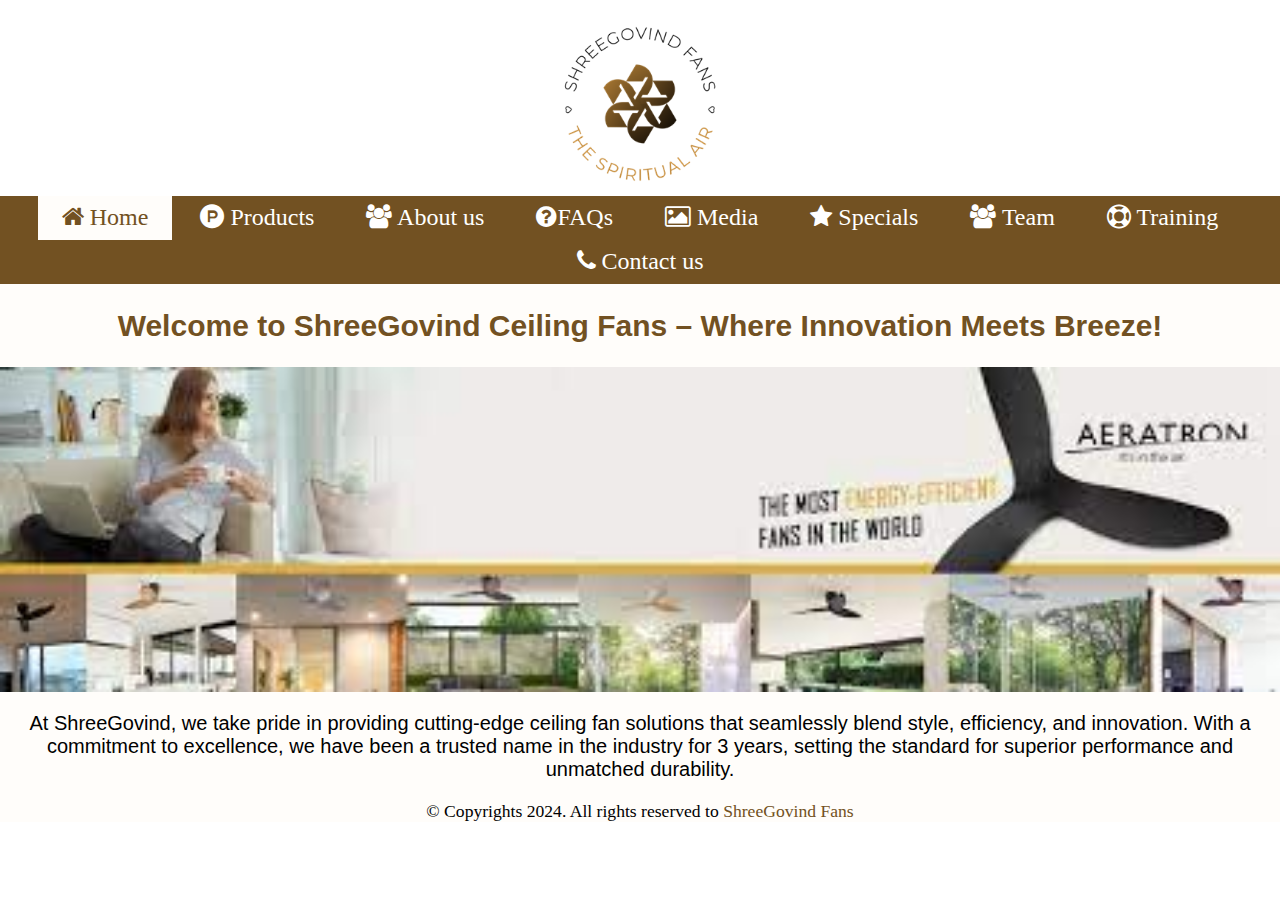
<file: index.html>
<!DOCTYPE html>
<html lang="en">

<head>
    <title>ShreeGovind Fans</title>
    <link rel="stylesheet" href="style/style.css" />
    <link rel="stylesheet" href="https://cdnjs.cloudflare.com/ajax/libs/font-awesome/4.7.0/css/font-awesome.min.css">
    <link rel="shortcut icon" href="images/favicon.png">
    <meta charset="utf-8">
    <meta name="viewport" content="width=device-width, initial-scale=1" />
</head>

<body class="centerText">
    <header>
        <img src="images/logo-transparent-png.png" />
    </header>
    <nav>
        <ul>
            <li class="active"><a class="active" href="index.html"><i class="fa fa-home" aria-hidden="true"></i> Home </a></li>
            <li><a href="product.html"><i class="fa fa-product-hunt" aria-hidden="true"></i> Products </a></li>
            <li><a href="aboutus.html"><i class="fa fa-users" aria-hidden="true"></i> About us </a></li>
            <li><a href="faq.html"><i class="fa fa-question-circle" aria-hidden="true"></i>FAQs</a></li>
            <li><a href="media.html"><i class="fa fa-picture-o" aria-hidden="true"></i> Media</a></li>
            <li><a href="special.html"><i class="fa fa-star" aria-hidden="true"></i> Specials</a></li>
            <li><a href="team.html"><i class="fa fa-users" aria-hidden="true"></i> Team</a></li>
            <li><a href="training.html"><i class="fa fa-life-ring" aria-hidden="true"></i> Training</a></li>
            <li><a href="contact.html"><i class="fa fa-phone" aria-hidden="true"></i> Contact us</a></li>
        </ul>
    </nav>
    <main>
        <div id="home">
            <h2>Welcome to ShreeGovind Ceiling Fans – Where Innovation Meets Breeze!</h2>
            <div id="banner">
                <img src="images/home/banner.jpg" alt="Banner Image" style="width: 100%;">
            </div>
            <div id="content">
                <p>
                    At ShreeGovind, we take pride in providing cutting-edge ceiling fan solutions that seamlessly blend
                    style, efficiency, and innovation. With a commitment to excellence, we have been a trusted name in
                    the industry for 3 years, setting the standard for superior performance and unmatched
                    durability.
                </p>
            </div>
        </div>
    </main>
    <footer>
        &copy; Copyrights 2024. All rights reserved to <a href="index.html">ShreeGovind Fans</a>
    </footer>
</body>

</html>
</file>
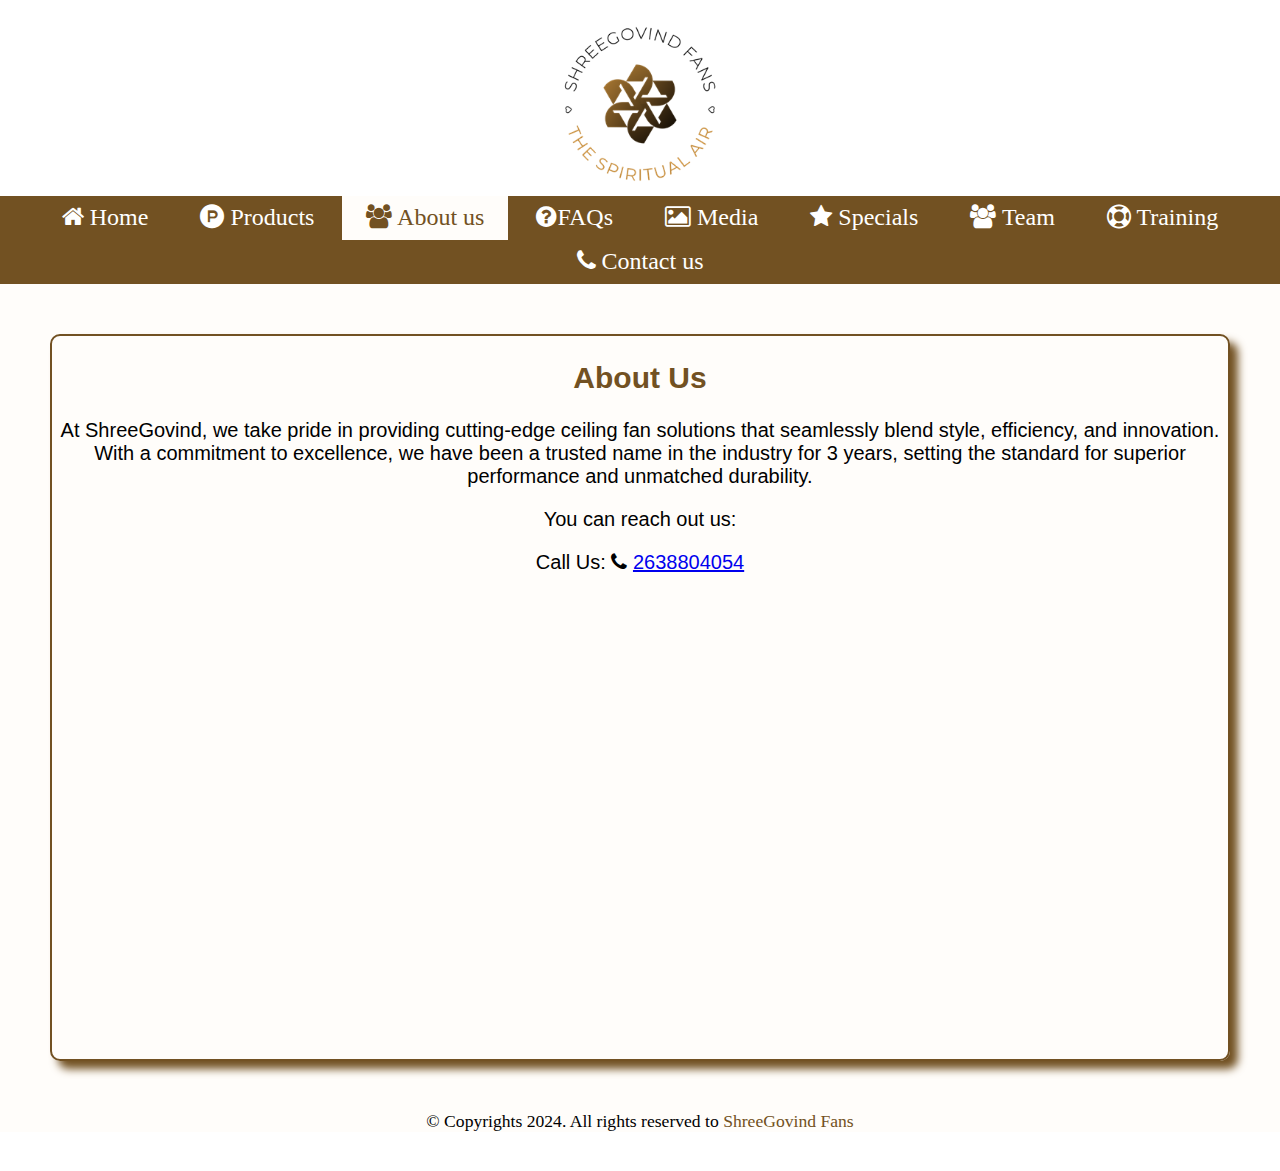
<file: aboutus.html>
<!DOCTYPE html>
<html lang="en">

<head>
    <title>About Us</title>
    <link rel="stylesheet" href="style/style.css" />
    <link rel="stylesheet" href="https://cdnjs.cloudflare.com/ajax/libs/font-awesome/4.7.0/css/font-awesome.min.css">
    <link rel="shortcut icon" href="images/favicon.png">
    <meta charset="utf-8">
    <meta name="viewport" content="width=device-width, initial-scale=1" />
</head>

<body class="centerText">
    <header>
        <img src="images/logo-transparent-png.png" />
    </header>
    <nav>
        <ul>
            <li><a href="index.html"><i class="fa fa-home" aria-hidden="true"></i> Home </a></li>
            <li><a href="product.html"><i class="fa fa-product-hunt" aria-hidden="true"></i> Products </a></li>
            <li class="active"><a class="active" href="aboutus.html"><i class="fa fa-users" aria-hidden="true"></i> About us </a></li>
            <li><a href="faq.html"><i class="fa fa-question-circle" aria-hidden="true"></i>FAQs</a></li>
            <li><a href="media.html"><i class="fa fa-picture-o" aria-hidden="true"></i> Media</a></li>
            <li><a href="special.html"><i class="fa fa-star" aria-hidden="true"></i> Specials</a></li>
            <li><a href="team.html"><i class="fa fa-users" aria-hidden="true"></i> Team</a></li>
            <li><a href="training.html"><i class="fa fa-life-ring" aria-hidden="true"></i> Training</a></li>
            <li><a href="contact.html"><i class="fa fa-phone" aria-hidden="true"></i> Contact us</a></li>
        </ul>
    </nav>
    <main>
        <section>
            <h2>About Us</h2>
            <div id="content">
                <p>
                    At ShreeGovind, we take pride in providing cutting-edge ceiling fan solutions that seamlessly blend
                    style, efficiency, and innovation. With a commitment to excellence, we have been a trusted name in
                    the industry for 3 years, setting the standard for superior performance and unmatched
                    durability.
                </p>
                <p>You can reach out us:</p>
                <p>Call Us: <i class="fa fa-phone" aria-hidden="true"></i>&nbsp;<a href="tel:2638804054">2638804054</a>
                </p>
                <iframe class="map"
                    src="https://www.google.com/maps/embed?pb=!1m18!1m12!1m3!1d2804.791047886417!2d-75.78744932424776!3d45.33284174219438!2m3!1f0!2f0!3f0!3m2!1i1024!2i768!4f13.1!3m3!1m2!1s0x4cce074eb51b0343%3A0x33e6216325d5043e!2s25%20Banner%20Rd%2C%20Ottawa%2C%20ON%20K2H%208T3!5e0!3m2!1sen!2sca!4v1707412561295!5m2!1sen!2sca"
                     allowfullscreen="" loading="lazy"
                    referrerpolicy="no-referrer-when-downgrade"></iframe>
            </div>
        </section>
    </main>
    <footer>
        &copy; Copyrights 2024. All rights reserved to <a href="index.html">ShreeGovind Fans</a>
    </footer>
</body>

</html>
</file>
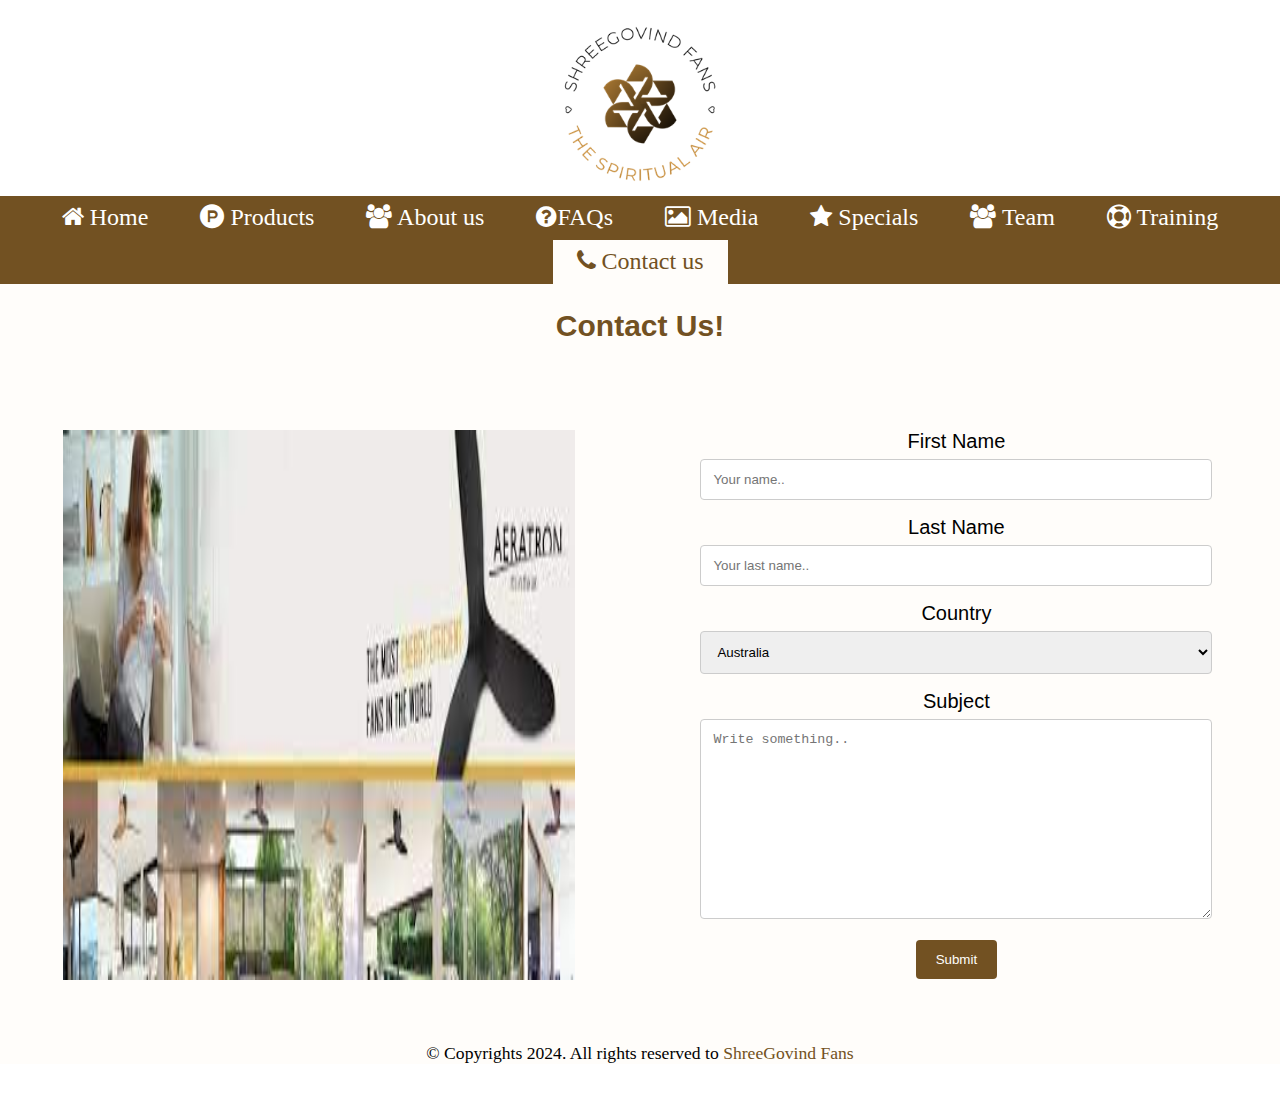
<file: contact.html>
<!DOCTYPE html>
<html lang="en">

<head>
    <title>Contact</title>
    <link rel="stylesheet" href="style/style.css" />
    <link rel="stylesheet" href="https://cdnjs.cloudflare.com/ajax/libs/font-awesome/4.7.0/css/font-awesome.min.css">
    <link rel="shortcut icon" href="images/favicon.png">
    <meta charset="utf-8">
    <meta name="viewport" content="width=device-width, initial-scale=1" />
</head>

<body class="centerText">
    <header>
        <img src="images/logo-transparent-png.png" />
    </header>
    <nav>
        <ul>
            <li><a href="index.html"><i class="fa fa-home" aria-hidden="true"></i> Home </a></li>
            <li><a href="product.html"><i class="fa fa-product-hunt" aria-hidden="true"></i> Products </a></li>
            <li><a href="aboutus.html"><i class="fa fa-users" aria-hidden="true"></i> About us </a></li>
            <li><a href="faq.html"><i class="fa fa-question-circle" aria-hidden="true"></i>FAQs</a></li>
            <li><a href="media.html"><i class="fa fa-picture-o" aria-hidden="true"></i> Media</a></li>
            <li><a href="special.html"><i class="fa fa-star" aria-hidden="true"></i> Specials</a></li>
            <li><a href="team.html"><i class="fa fa-users" aria-hidden="true"></i> Team</a></li>
            <li><a href="training.html"><i class="fa fa-life-ring" aria-hidden="true"></i> Training</a></li>
            <li class="active"><a class="active" href="contact.html"><i class="fa fa-phone" aria-hidden="true"></i> Contact us</a></li>
        </ul>
    </nav>
    <main>
        <h2>Contact Us!</h2>
        <div>
            <section id="cont_form">
                <img src="images/home/banner.jpg" style="width: 100%;height: 550px;">
            </section>
            <section id="cont_img">
                <form action="/action_page.php">
                    <label for="fname">First Name</label>
                    <input type="text" id="fname" name="firstname" placeholder="Your name..">
    
                    <label for="lname">Last Name</label>
                    <input type="text" id="lname" name="lastname" placeholder="Your last name..">
    
                    <label for="country">Country</label>
                    <select id="country" name="country">
                        <option value="australia">Australia</option>
                        <option value="canada">Canada</option>
                        <option value="usa">USA</option>
                    </select>
    
                    <label for="subject">Subject</label>
                    <textarea id="subject" name="subject" placeholder="Write something.." style="height:200px"></textarea>
    
                    <input type="submit" value="Submit">
                </form>
            </section>
        </div>
       
    </main>
    <footer>
        &copy; Copyrights 2024. All rights reserved to <a href="index.html">ShreeGovind Fans</a>
    </footer>
</body>

</html>
</file>
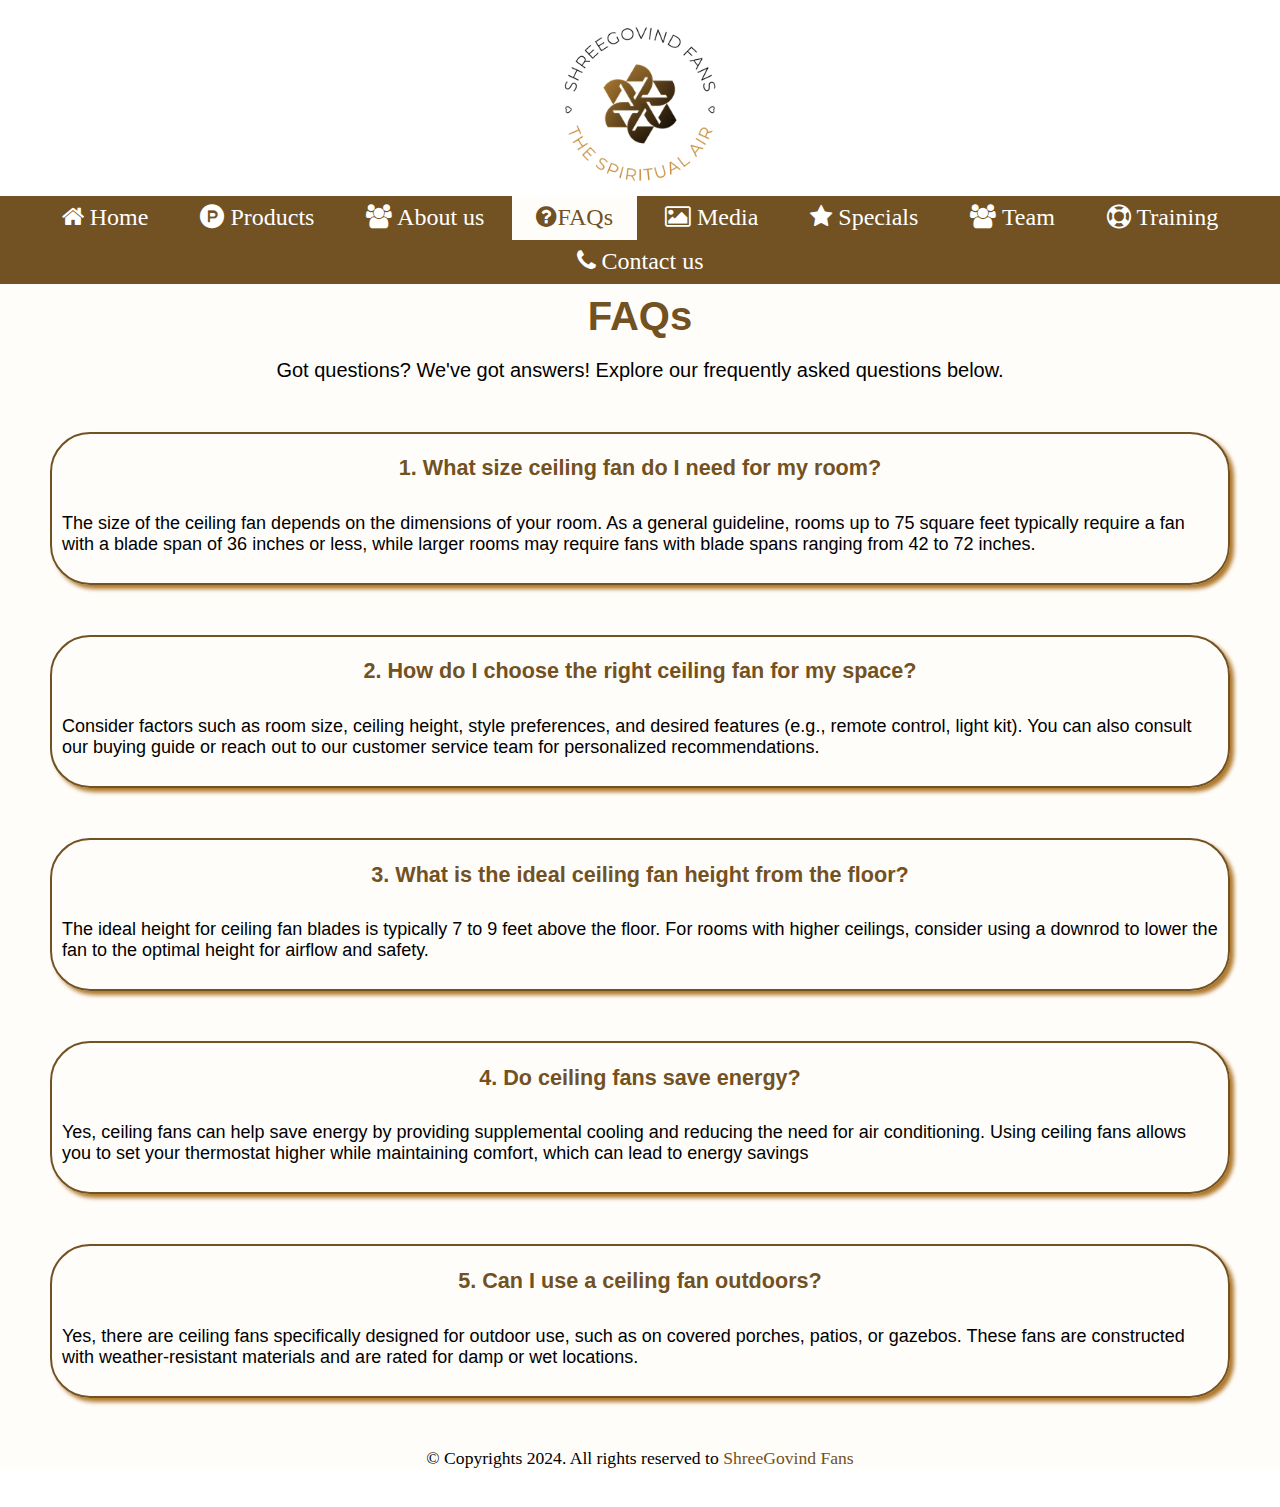
<file: faq.html>
<!DOCTYPE html>
<html lang="en">

<head>
    <title>FAQs</title>
    <link rel="stylesheet" href="style/style.css" />
    <link rel="stylesheet" href="https://cdnjs.cloudflare.com/ajax/libs/font-awesome/4.7.0/css/font-awesome.min.css">
    <link rel="shortcut icon" href="images/favicon.png">
    <meta charset="utf-8">
    <meta name="viewport" content="width=device-width, initial-scale=1" />
</head>

<body class="centerText">
    <header>
        <img src="images/logo-transparent-png.png" />
    </header>
    <nav>
        <ul>
            <li><a href="index.html"><i class="fa fa-home" aria-hidden="true"></i> Home </a></li>
            <li><a href="product.html"><i class="fa fa-product-hunt" aria-hidden="true"></i> Products </a></li>
            <li><a href="aboutus.html"><i class="fa fa-users" aria-hidden="true"></i> About us </a></li>
            <li class="active" ><a class="active" href="faq.html"><i class="fa fa-question-circle" aria-hidden="true"></i>FAQs</a></li>
            <li><a href="media.html"><i class="fa fa-picture-o" aria-hidden="true"></i> Media</a></li>
            <li><a href="special.html"><i class="fa fa-star" aria-hidden="true"></i> Specials</a></li>
            <li><a href="team.html"><i class="fa fa-users" aria-hidden="true"></i> Team</a></li>
            <li><a href="training.html"><i class="fa fa-life-ring" aria-hidden="true"></i> Training</a></li>
            <li><a href="contact.html"><i class="fa fa-phone" aria-hidden="true"></i> Contact us</a></li>
        </ul>
    </nav>
    <main>
        <h1 style="margin-top: 10px;">FAQs</h1>
        <p>Got questions? We've got answers! Explore our frequently asked questions below.</p>

        <section id="faqs">
            <h3>1. What size ceiling fan do I need for my room?</h3>
            <p>The size of the ceiling fan depends on the dimensions of your room. As a general guideline, rooms up to
                75 square feet typically require a fan with a blade span of 36 inches or less, while larger rooms may
                require fans with blade spans ranging from 42 to 72 inches.</p>
        </section>
        <section id="faqs">
            <h3>2. How do I choose the right ceiling fan for my space?</h3>
            <p>Consider factors such as room size, ceiling height, style preferences, and desired features (e.g., remote
                control, light kit). You can also consult our buying guide or reach out to our customer service team for
                personalized recommendations.</p>

        </section>
        <section id="faqs">
            <h3>3. What is the ideal ceiling fan height from the floor?</h3>
            <p>The ideal height for ceiling fan blades is typically 7 to 9 feet above the floor. For rooms with higher
                ceilings, consider using a downrod to lower the fan to the optimal height for airflow and safety.</p>
        </section>
        <section id="faqs">
            <h3>4. Do ceiling fans save energy?</h3>
            <p>Yes, ceiling fans can help save energy by providing supplemental cooling and reducing the need for air
                conditioning. Using ceiling fans allows you to set your thermostat higher while maintaining comfort,
                which can lead to energy savings</p>

        </section>
        <section id="faqs">
            <h3>5. Can I use a ceiling fan outdoors?</h3>
            <p>Yes, there are ceiling fans specifically designed for outdoor use, such as on covered porches, patios, or
                gazebos. These fans are constructed with weather-resistant materials and are rated for damp or wet
                locations.
            </p>
        </section>
    </main>
    <footer>
        &copy; Copyrights 2024. All rights reserved to <a href="index.html">ShreeGovind Fans</a>
    </footer>
</body>

</html>
</file>
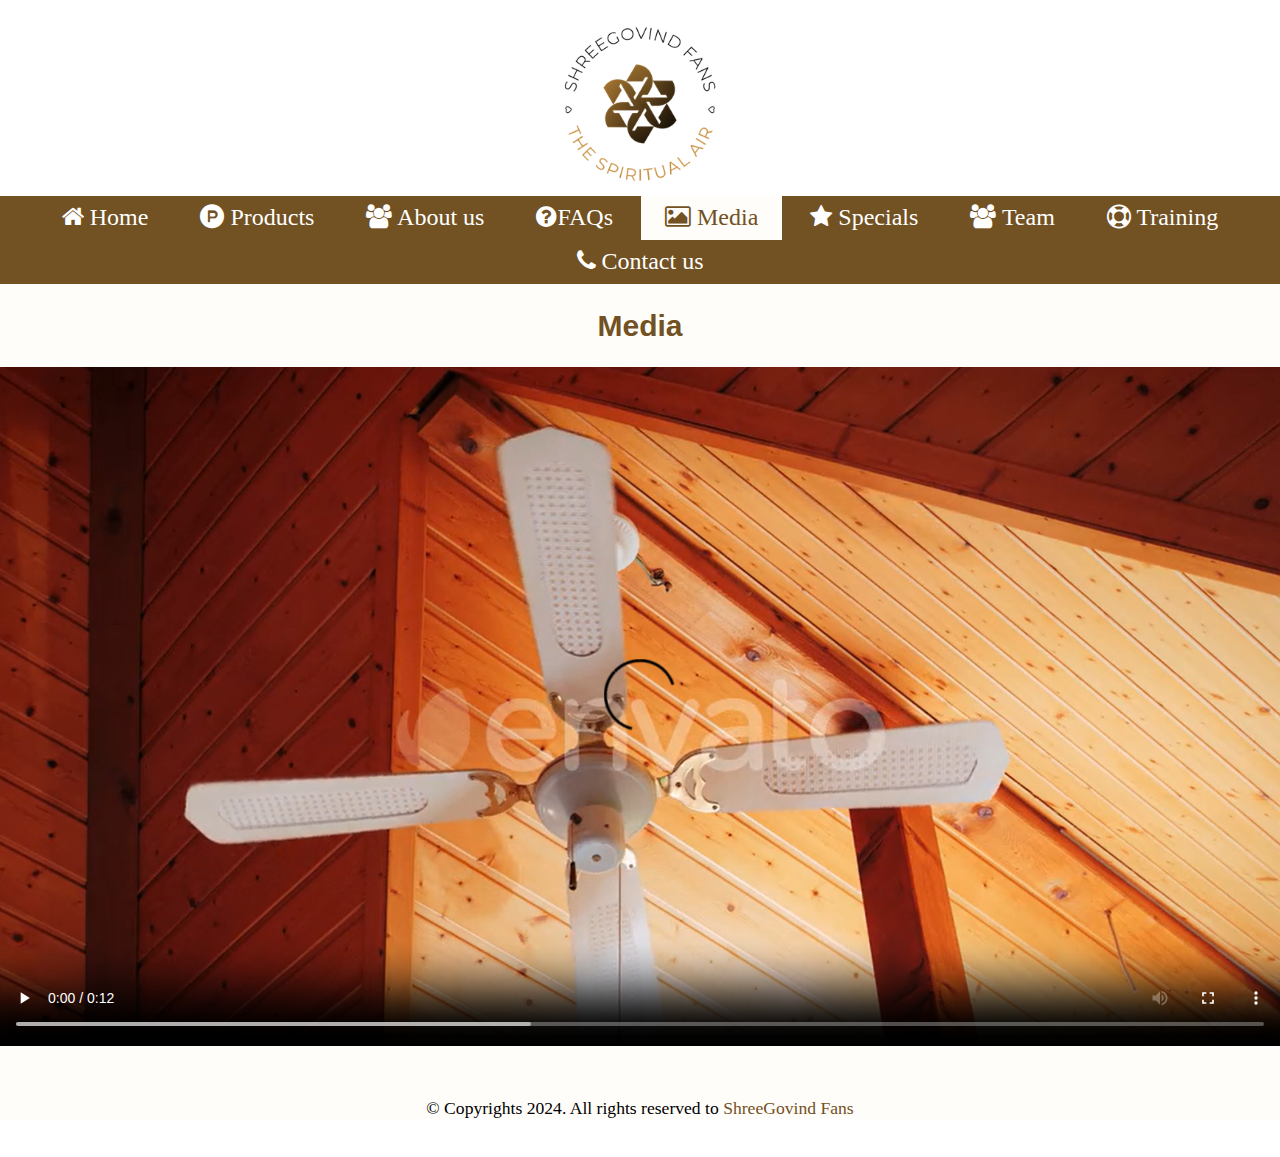
<file: media.html>
<!DOCTYPE html>
<html lang="en">

<head>
    <title>Media</title>
    <link rel="stylesheet" href="style/style.css" />
    <link rel="stylesheet" href="https://cdnjs.cloudflare.com/ajax/libs/font-awesome/4.7.0/css/font-awesome.min.css">
    <link rel="shortcut icon" href="images/favicon.png">
    <meta charset="utf-8">
    <meta name="viewport" content="width=device-width, initial-scale=1" />
</head>

<body class="centerText">
    <header>
        <img src="images/logo-transparent-png.png" />
    </header>
    <nav>
        <ul>
            <li><a href="index.html"><i class="fa fa-home" aria-hidden="true"></i> Home </a></li>
            <li><a href="product.html"><i class="fa fa-product-hunt" aria-hidden="true"></i> Products </a></li>
            <li><a href="aboutus.html"><i class="fa fa-users" aria-hidden="true"></i> About us </a></li>
            <li><a href="faq.html"><i class="fa fa-question-circle" aria-hidden="true"></i>FAQs</a></li>
            <li class="active"><a class="active" href="media.html" ><i class="fa fa-picture-o" aria-hidden="true"></i> Media</a></li>
            <li><a href="special.html"><i class="fa fa-star" aria-hidden="true"></i> Specials</a></li>
            <li><a href="team.html"><i class="fa fa-users" aria-hidden="true"></i> Team</a></li>
            <li><a href="training.html"><i class="fa fa-life-ring" aria-hidden="true"></i> Training</a></li>
            <li><a href="contact.html"><i class="fa fa-phone" aria-hidden="true"></i> Contact us</a></li>
        </ul>
    </nav>
    <main>
        <h2>Media</h2>
        <video controls poster="images/video-poster.png">
            <source src="video/video_preview_h264.mp4" type="video/mp4">
            <track src="media/captions.vtt" kind="captions" srclang="en" label="Captions">
            <p>Your browser does not support the video element.</p>
        </video>
    </main>
    <footer>
        &copy; Copyrights 2024. All rights reserved to <a href="index.html">ShreeGovind Fans</a>
    </footer>
</body>

</html>
</file>
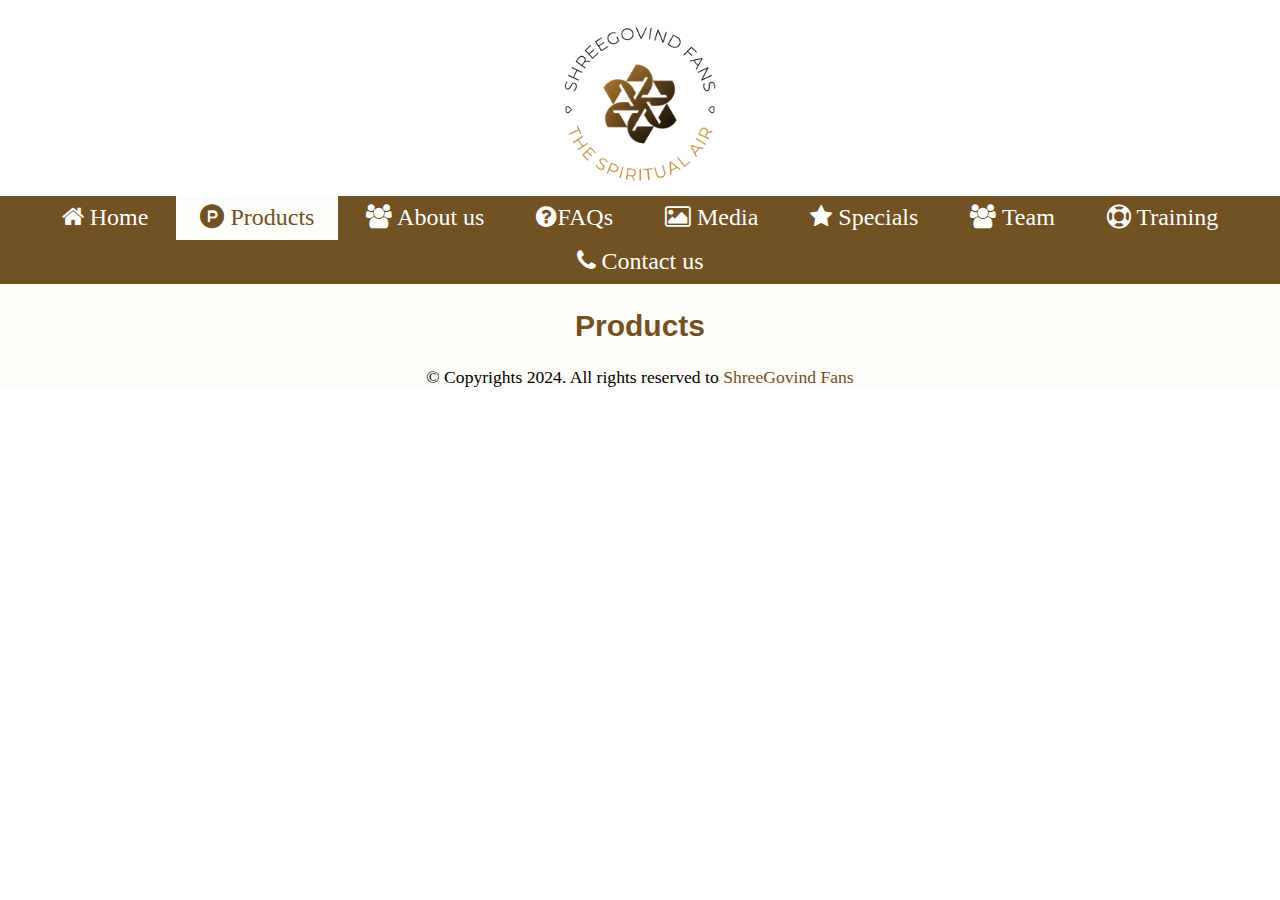
<file: product.html>
<!DOCTYPE html>
<html lang="en">

<head>
    <title>Products</title>
    <link rel="stylesheet" href="style/style.css" />
    <link rel="stylesheet" href="https://cdnjs.cloudflare.com/ajax/libs/font-awesome/4.7.0/css/font-awesome.min.css">
    <link rel="shortcut icon" href="images/favicon.png">
    <meta charset="utf-8">
    <meta name="viewport" content="width=device-width, initial-scale=1" />
</head>

<body class="centerText">
    <header>
        <img src="images/logo-transparent-png.png" />
    </header>
    <nav>
        <ul>
            <li><a href="index.html"><i class="fa fa-home" aria-hidden="true"></i> Home </a></li>
            <li class="active"><a class="active" href="product.html"><i class="fa fa-product-hunt" aria-hidden="true"></i> Products </a></li>
            <li><a href="aboutus.html"><i class="fa fa-users" aria-hidden="true"></i> About us </a></li>
            <li><a href="faq.html"><i class="fa fa-question-circle" aria-hidden="true"></i>FAQs</a></li>
            <li><a href="media.html"><i class="fa fa-picture-o" aria-hidden="true"></i> Media</a></li>
            <li><a href="special.html"><i class="fa fa-star" aria-hidden="true"></i> Specials</a></li>
            <li><a href="team.html"><i class="fa fa-users" aria-hidden="true"></i> Team</a></li>
            <li><a href="training.html"><i class="fa fa-life-ring" aria-hidden="true"></i> Training</a></li>
            <li><a href="contact.html"><i class="fa fa-phone" aria-hidden="true"></i> Contact us</a></li>
        </ul>
    </nav>
    <main>
        <h2>Products</h2>
    </main>
    <footer>
        &copy; Copyrights 2024. All rights reserved to <a href="index.html">ShreeGovind Fans</a>
    </footer>
</body>

</html>
</file>
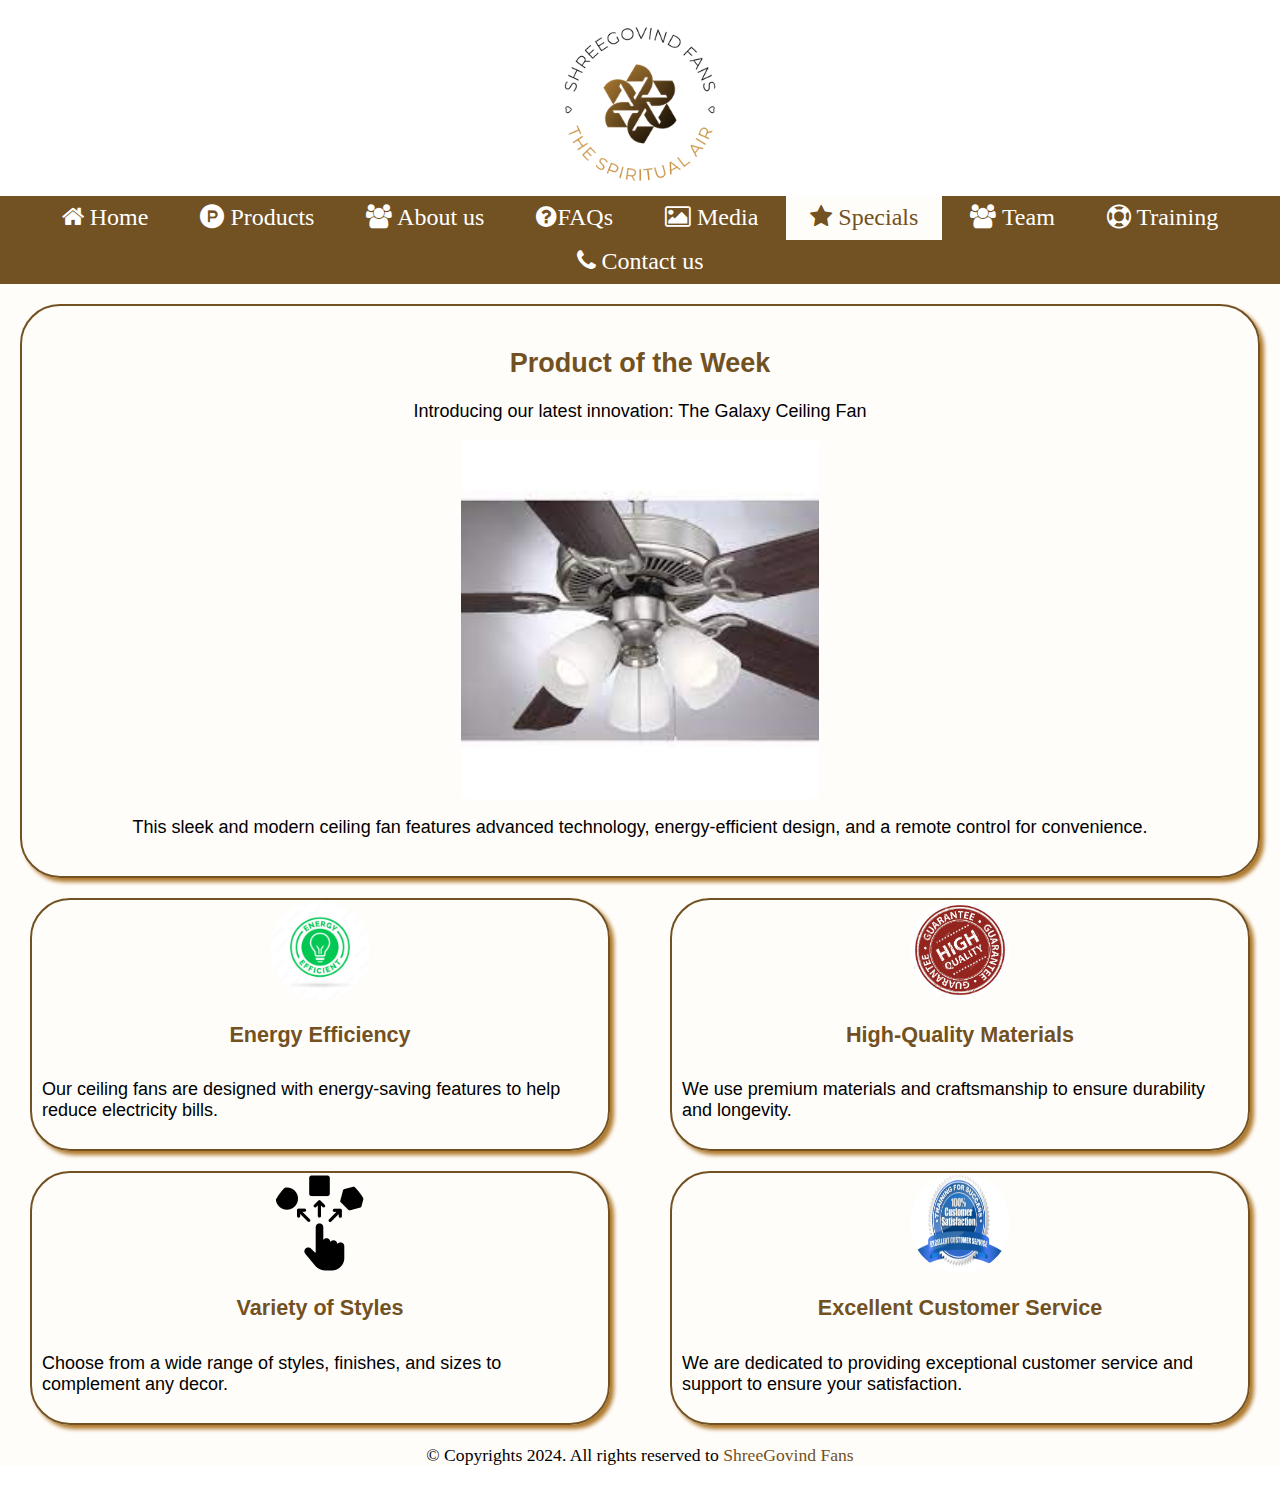
<file: special.html>
<!DOCTYPE html>
<html lang="en">

<head>
    <title>Specials</title>
    <link rel="stylesheet" href="style/style.css" />
    <link rel="stylesheet" href="https://cdnjs.cloudflare.com/ajax/libs/font-awesome/4.7.0/css/font-awesome.min.css">
    <link rel="shortcut icon" href="images/favicon.png">
    <meta charset="utf-8">
    <meta name="viewport" content="width=device-width, initial-scale=1" />
</head>

<body class="centerText">
    <header>
        <img src="images/logo-transparent-png.png" />
    </header>
    <nav>
        <ul>
            <li><a href="index.html"><i class="fa fa-home" aria-hidden="true"></i> Home </a></li>
            <li><a href="product.html"><i class="fa fa-product-hunt" aria-hidden="true"></i> Products </a></li>
            <li><a href="aboutus.html"><i class="fa fa-users" aria-hidden="true"></i> About us </a></li>
            <li><a href="faq.html"><i class="fa fa-question-circle" aria-hidden="true"></i>FAQs</a></li>
            <li><a href="media.html"><i class="fa fa-picture-o" aria-hidden="true"></i> Media</a></li>
            <li class="active"><a class="active" href="special.html"><i class="fa fa-star" aria-hidden="true"></i> Specials</a></li>
            <li><a href="team.html"><i class="fa fa-users" aria-hidden="true"></i> Team</a></li>
            <li><a href="training.html"><i class="fa fa-life-ring" aria-hidden="true"></i> Training</a></li>
            <li><a href="contact.html"><i class="fa fa-phone" aria-hidden="true"></i> Contact us</a></li>
        </ul>
    </nav>
    <main>
        <div class="product">
            <h2>Product of the Week</h2>
            <p>Introducing our latest innovation: The Galaxy Ceiling Fan</p>
            <img src="images/product/p2.jpg" alt="Galaxy Ceiling Fan">
            <p>This sleek and modern ceiling fan features advanced technology, energy-efficient design, and a remote control for convenience.</p>
        </div>
    
        <!-- Four reasons to buy section -->
        <div class="reasons">
            <div class="reason">
                <img src="images/product/ee.jpg" alt="Reason 1">
                <h3>Energy Efficiency</h3>
                <p>Our ceiling fans are designed with energy-saving features to help reduce electricity bills.</p>
            </div>
            <div class="reason">
                <img src="images/product/hq4.jpg" alt="Reason 2">
                <h3>High-Quality Materials</h3>
                <p>We use premium materials and craftsmanship to ensure durability and longevity.</p>
            </div>
            <div class="reason">
                <img src="images/product/variety.png" alt="Reason 3">
                <h3>Variety of Styles</h3>
                <p>Choose from a wide range of styles, finishes, and sizes to complement any decor.</p>
            </div>
            <div class="reason">
                <img src="images/product/cusexe.jpg" alt="Reason 4">
                <h3>Excellent Customer Service</h3>
                <p>We are dedicated to providing exceptional customer service and support to ensure your satisfaction.</p>
            </div>
        </div>
    </main>
    <footer>
        &copy; Copyrights 2024. All rights reserved to <a href="index.html">ShreeGovind Fans</a>
    </footer>
</body>

</html>
</file>
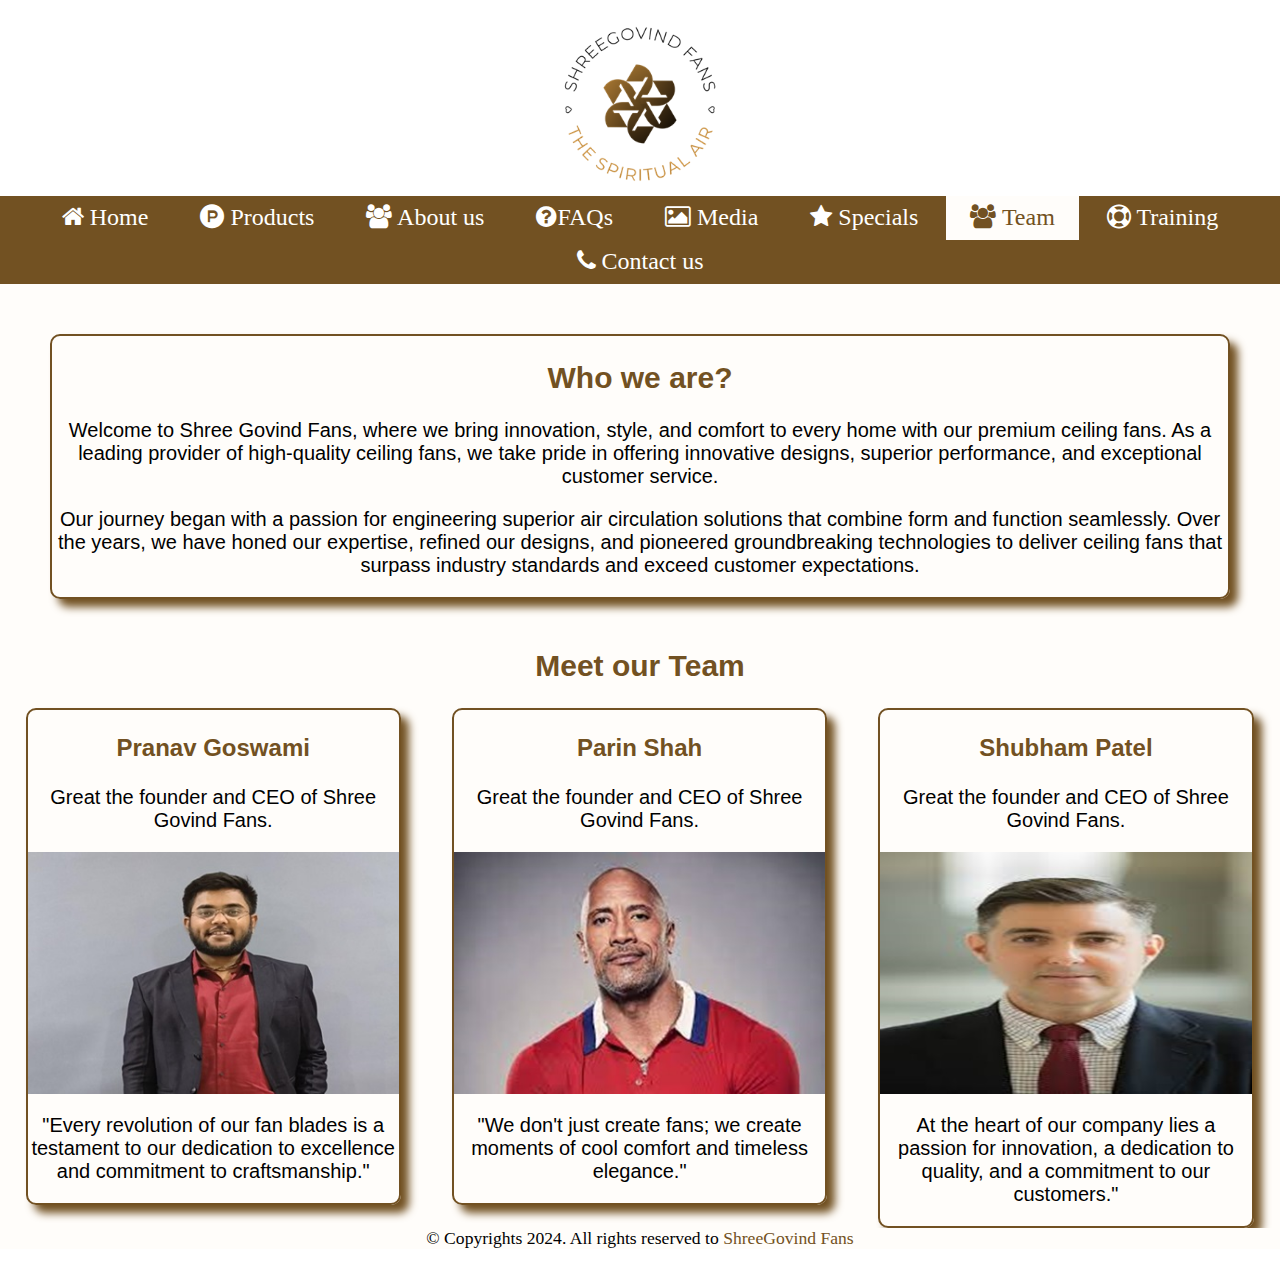
<file: team.html>
<!DOCTYPE html>
<html lang="en">

<head>
    <title>Team</title>
    <link rel="stylesheet" href="style/style.css" />
    <link rel="stylesheet" href="https://cdnjs.cloudflare.com/ajax/libs/font-awesome/4.7.0/css/font-awesome.min.css">
    <link rel="shortcut icon" href="images/favicon.png">
    <meta charset="utf-8">
    <meta name="viewport" content="width=device-width, initial-scale=1" />
</head>

<body class="centerText">
    <header>
        <img src="images/logo-transparent-png.png" />
    </header>
    <nav>
        <ul>
            <li><a href="index.html"><i class="fa fa-home" aria-hidden="true"></i> Home </a></li>
            <li><a href="product.html"><i class="fa fa-product-hunt" aria-hidden="true"></i> Products </a></li>
            <li><a href="aboutus.html"><i class="fa fa-users" aria-hidden="true"></i> About us </a></li>
            <li><a href="faq.html"><i class="fa fa-question-circle" aria-hidden="true"></i>FAQs</a></li>
            <li><a href="media.html"><i class="fa fa-picture-o" aria-hidden="true"></i> Media</a></li>
            <li><a href="special.html"><i class="fa fa-star" aria-hidden="true"></i> Specials</a></li>
            <li class="active"><a class="active" href="team.html"><i class="fa fa-users" aria-hidden="true"></i> Team</a></li>
            <li><a href="training.html"><i class="fa fa-life-ring" aria-hidden="true"></i> Training</a></li>
            <li><a href="contact.html"><i class="fa fa-phone" aria-hidden="true"></i> Contact us</a></li>
        </ul>
    </nav>
    <main>
        <section id="lesson">
            <h2>Who we are?</h2>
            <p>Welcome to Shree Govind Fans, where we bring innovation, style, and comfort to every home with our
                premium
                ceiling fans. As a leading provider of high-quality ceiling fans, we take pride in offering innovative
                designs, superior performance, and exceptional customer service.
            </p>
            <p>
                Our journey began with a passion for engineering superior air circulation solutions that combine form
                and function seamlessly. Over the years, we have honed our expertise, refined our designs, and pioneered
                groundbreaking technologies to deliver ceiling fans that surpass industry standards and exceed customer
                expectations.
            </p>
        </section>
        <h2>Meet our Team</h2>
        <section id="piano">
            <h3>Pranav Goswami</h3>
            <p>Great the founder and CEO of Shree Govind Fans.</p>
            <img src="images/prnv.png" alt="Pranav Goswami" class="round">
            <p>"Every revolution of our fan blades is a testament to our dedication to excellence and commitment to
                craftsmanship."</p>
        </section>
        <section id="guitar">
            <h3>Parin Shah</h3>
            <p>Great the founder and CEO of Shree Govind Fans.</p>
            <img src="images/parin.jpg" alt="Parin Shah" class="round">
            <p>"We don't just create fans; we create moments of cool comfort and timeless elegance."</p>
        </section>
        <section id="violin">
            <h3>Shubham Patel</h3>
            <p>Great the founder and CEO of Shree Govind Fans.</p>
            <img src="images/shubham.jpg" alt="Shubham Patel" class="round">
            <p>At the heart of our company lies a passion for innovation, a dedication to quality, and a commitment to
                our customers."
            </p>
        </section>

    </main>

    <footer>
        &copy; Copyrights 2024. All rights reserved to <a href="index.html">ShreeGovind Fans</a>
    </footer>
</body>

</html>
</file>
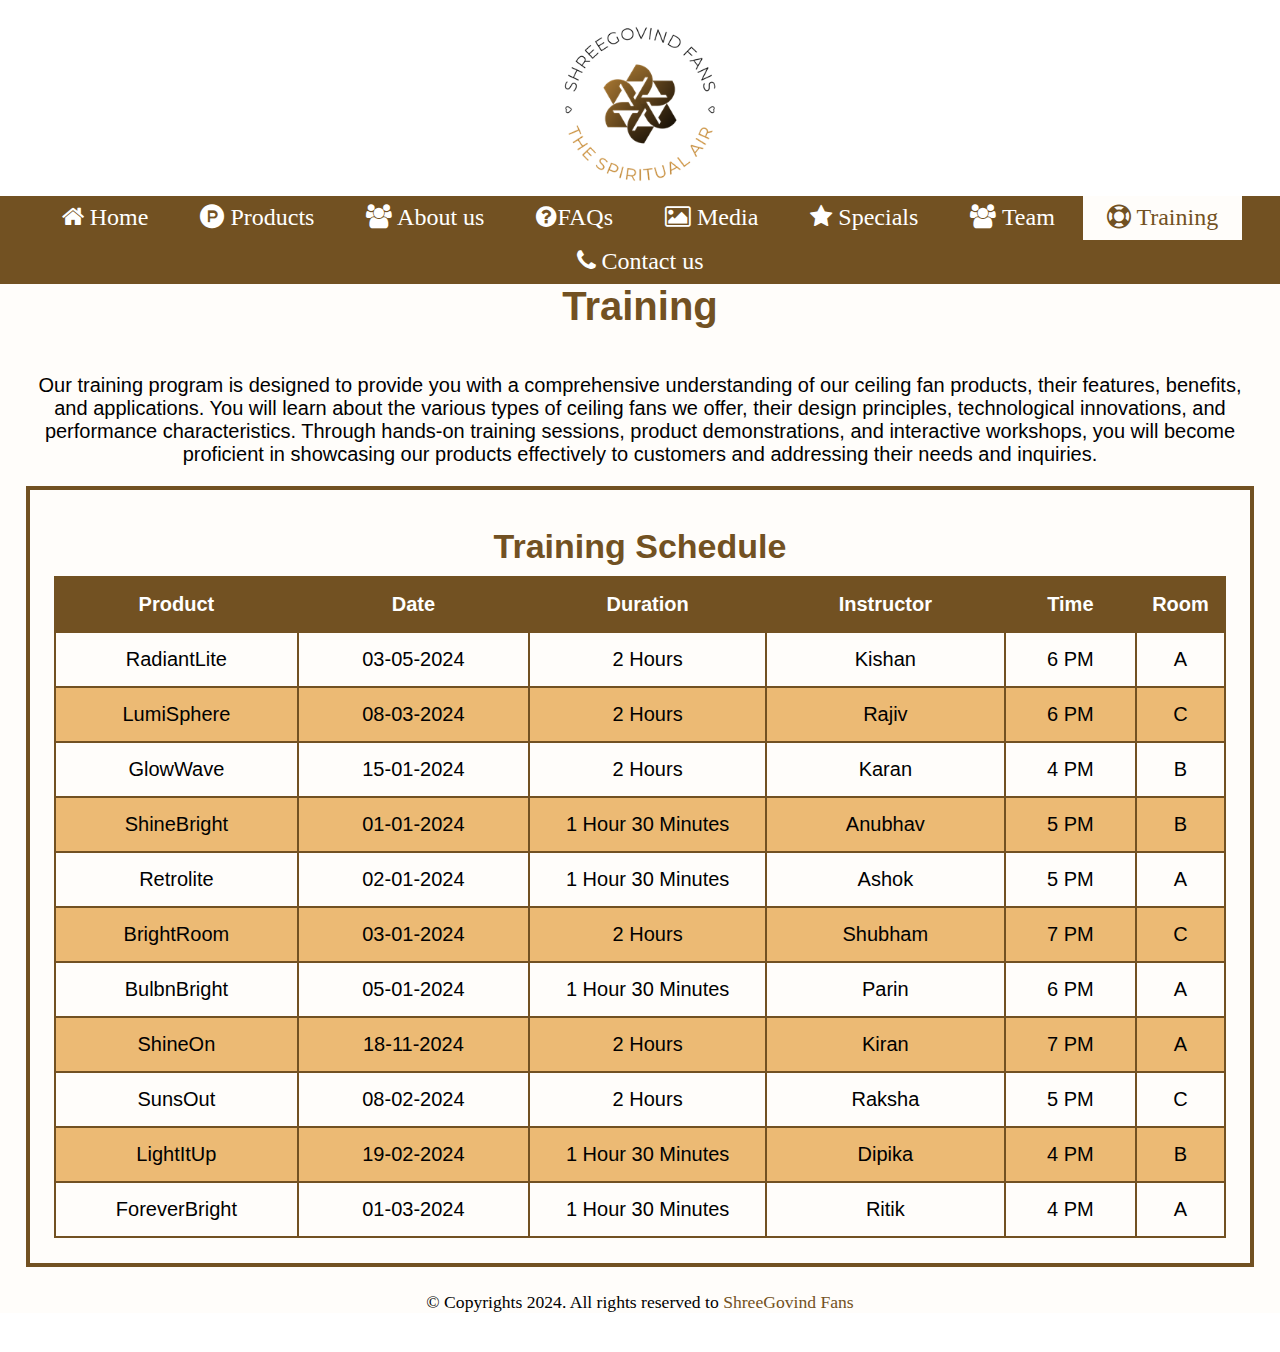
<file: training.html>
<!DOCTYPE html>
<html lang="en">

<head>
    <title>Training</title>
    <link rel="stylesheet" href="style/style.css" />
    <link rel="stylesheet" href="https://cdnjs.cloudflare.com/ajax/libs/font-awesome/4.7.0/css/font-awesome.min.css">
    <link rel="shortcut icon" href="images/favicon.png">
    <meta charset="utf-8">
    <meta name="viewport" content="width=device-width, initial-scale=1" />
</head>

<body class="centerText">
    <header>
        <img src="images/logo-transparent-png.png" />
    </header>
    <nav>
        <ul>
            <li><a href="index.html"><i class="fa fa-home" aria-hidden="true"></i> Home </a></li>
            <li><a href="product.html"><i class="fa fa-product-hunt" aria-hidden="true"></i> Products </a></li>
            <li><a href="aboutus.html"><i class="fa fa-users" aria-hidden="true"></i> About us </a></li>
            <li><a href="faq.html"><i class="fa fa-question-circle" aria-hidden="true"></i>FAQs</a></li>
            <li><a href="media.html"><i class="fa fa-picture-o" aria-hidden="true"></i> Media</a></li>
            <li><a href="special.html"><i class="fa fa-star" aria-hidden="true"></i> Specials</a></li>
            <li><a href="team.html"><i class="fa fa-users" aria-hidden="true"></i> Team</a></li>
            <li class="active"><a class="active" href="training.html"><i class="fa fa-life-ring" aria-hidden="true"></i> Training</a></li>
            <li><a href="contact.html"><i class="fa fa-phone" aria-hidden="true"></i> Contact us</a></li>
        </ul>
    </nav>
    <main>
        <h1>Training</h1>
        <article>
            <p>Our training program is designed to provide you with a comprehensive understanding of our ceiling fan
                products, their features, benefits, and applications. You will learn about the various types of ceiling
                fans we offer, their design principles, technological innovations, and performance characteristics.
                Through hands-on training sessions, product demonstrations, and interactive workshops, you will become
                proficient in showcasing our products effectively to customers and addressing their needs and inquiries.
            </p>
            <div id="training-table">
                <table>
                    <caption>Training Schedule</caption>
                    <tr><!--Row 1--></tr>
                    <th>Product</th>
                    <th>Date</th>
                    <th>Duration</th>
                    <th>Instructor</th>
                    <th>Time</th>
                    <th>Room</th>
                    <tr><!--Row 2-->
                        <td>RadiantLite</td>
                        <td>03-05-2024</td>
                        <td>2 Hours</td>
                        <td>Kishan</td>
                        <td>6 PM</td>
                        <td>A</td>
                    </tr>
                    <tr><!--Row 3-->
                        <td>LumiSphere</td>
                        <td>08-03-2024</td>
                        <td>2 Hours</td>
                        <td>Rajiv</td>
                        <td>6 PM</td>
                        <td>C</td>
                    </tr>
                    <tr><!--Row 4-->
                        <td>GlowWave</td>
                        <td>15-01-2024</td>
                        <td>2 Hours</td>
                        <td>Karan</td>
                        <td>4 PM</td>
                        <td>B</td>
                    </tr>
                    <tr><!--Row 5-->
                        <td>ShineBright</td>
                        <td>01-01-2024</td>
                        <td>1 Hour 30 Minutes</td>
                        <td>Anubhav</td>
                        <td>5 PM</td>
                        <td>B</td>
                    </tr>
                    <tr><!--Row 6-->
                        <td>Retrolite</td>
                        <td>02-01-2024</td>
                        <td>1 Hour 30 Minutes</td>
                        <td>Ashok</td>
                        <td>5 PM</td>
                        <td>A</td>
                    </tr>
                    <tr><!--Row 7-->
                        <td>BrightRoom</td>
                        <td>03-01-2024</td>
                        <td>2 Hours</td>
                        <td>Shubham</td>
                        <td>7 PM</td>
                        <td>C</td>
                    </tr>
                    <tr><!--Row 8-->
                        <td>BulbnBright</td>
                        <td>05-01-2024</td>
                        <td>1 Hour 30 Minutes</td>
                        <td>Parin</td>
                        <td>6 PM</td>
                        <td>A</td>
                    </tr>
                    <tr><!--Row 9-->
                        <td>ShineOn</td>
                        <td>18-11-2024</td>
                        <td>2 Hours</td>
                        <td>Kiran</td>
                        <td>7 PM</td>
                        <td>A</td>
                    </tr>
                    <tr><!--Row 10-->
                        <td>SunsOut</td>
                        <td>08-02-2024</td>
                        <td>2 Hours</td>
                        <td>Raksha</td>
                        <td>5 PM</td>
                        <td>C</td>
                    </tr>
                    <tr><!--Row 11-->
                        <td>LightItUp</td>
                        <td>19-02-2024</td>
                        <td>1 Hour 30 Minutes</td>
                        <td>Dipika</td>
                        <td>4 PM</td>
                        <td>B</td>
                    </tr>
                    <tr><!--Row 12-->
                        <td>ForeverBright</td>
                        <td>01-03-2024</td>
                        <td>1 Hour 30 Minutes</td>
                        <td>Ritik</td>
                        <td>4 PM</td>
                        <td>A</td>
                    </tr>
                </table>
            </div>
        </article>
    </main>
    <footer>
        &copy; Copyrights 2024. All rights reserved to <a href="index.html">ShreeGovind Fans</a>
    </footer>
</body>

</html>
</file>
<file: style/style.css>
.centerText {
  text-align: center;
}

#banner {
  width: 100%;
  height: auto;
}


input[type=text],
select,
textarea {
  width: 100%;
  padding: 12px;
  border: 1px solid #ccc;
  border-radius: 4px;
  box-sizing: border-box;
  margin-top: 6px;
  margin-bottom: 16px;
  resize: vertical;
}

input[type=submit] {
  background-color: #725122;
  color: #FFFDFA;
  padding: 12px 20px;
  border: none;
  border-radius: 4px;
  cursor: pointer;
}

input[type=submit]:hover {
  background-color: #725122;
}


.centerText {
  text-align: center;
}

#container {
  text-align: center;
}

body,
header,
nav,
main,
footer,
h1,
div,
img,
ul,
figure,
figcaption,
section,
article,
aside,
audio,
video {
  margin: 0;
  padding: 0;
  border: 0;
}

/* Style rule for images */
img,
video {
  max-width: 100%;
  display: block;
}

video {
  margin: 0 auto 4%;
  width: 100%;
}

/* Style rules for header content */
header {
  text-align: center;
  font-size: 3em;
  color: #725122;
  height: 5% !important;
  margin-top: -3%;
  margin-bottom: -2%;
}

header .logo {
  left: 50%;
  margin-left: -125px !important;
  position: relative;
  top: 7px;
  width: 60%;
  z-index: 99;
}

header h1 {
  font-style: italic;
}

header h2 {
  font-style: italic;
  margin-right: 20%;
}


/* Style rules for navigation area */
nav {
  background-color: #725122;
}

nav ul {
  list-style-type: none;
  text-align: center;
}

nav li {
  display: block;
  font-size: 1.3em;
}

nav li a {
  display: block;
  color: #fff;
  text-align: center;
  padding: 0.5em 1em;
  margin: 0.1em 0.5em;
  text-decoration: none;
  font-size: 1em;
}

/* Style rules for navigation area */




/* Table Style*/


/*Style Rules foe Tables*/
table {
  border-collapse: collapse;
  border: 4px solid #725122;
  justify-content: center;
  display: block;
  padding: 2%;
  position: relative;
  overflow: auto;
}

caption {
  font-size: 1.7em;
  font-weight: bold;
  padding: 1%;
  color: #725122;
}

th,
td {
  border-collapse: collapse;
  padding: 15px;
  border: 2px solid #725122;
  text-align: center;
}

th {
  background-color: #725122;
  color: #fff;
  width: 22%;
}

tr:nth-child(even) {
  background-color: #ecba74;
}

tr:hover {
  background-color: #a8834e;
  color: #FFFDFA;
  border: 2px solid #FFFDFA;
}


/* Style rules for main content */
main {
  /* display: flex; */
  flex-direction: column;
  align-items: center;
  justify-content: center;
  background-color: #FFFDFA;
  font-size: 1.25em;
  overflow: auto;
  font-family: Verdana, Arial, sans-serif;
}


main p {
  font-size: 1em;
  text-align: center;
}

section {
  /* padding: 20px; */
  margin: 50px;
  box-shadow: 8px 8px 8px #725122;
  border-radius: 10px;
  border: 2px solid #725122;
}

#faqs {
  box-shadow: 4px 4px 4px #af782a;
  border-radius: 40px;
  border: 2px solid #725122;
  font-size: 0.9em;

  p {
    text-align: left;
    padding: 10px;
  }
}

aside {
  text-align: center;
  font-size: 1.5em;
  font-weight: bold;
  color: #725122;
  text-shadow: 3px 3px 10px #725122;
}

figure {
  position: relative;
  /* max-width: 275px; */
  margin: 2% auto;
  border: 8px solid #725122;
}

figcaption {
  /* position: absolute; */
  /* bottom: 0; */
  background: #725122;
  color: #fff;
  width: 100%;
  padding: 5% 0;
  text-align: center;
  font-family: Verdana, Arial, sans-serif;
  font-size: 1.5em;
  font-weight: bold;
}


article {
  padding: 2%;
}

article h3 {
  text-align: center;
}

article img {
  margin: 0 auto;
}

article:nth-of-type(2) {
  background-color: rgba(204, 204, 204, 0.3);
}

article ul {
  margin-left: 10%;
}



.action {
  font-size: 1.75em;
  color: #725122;
  font-weight: bold;
}

#info {
  clear: left;
  background-color: #FFFDFA;
  padding: 1% 2%;
}

#contact {
  text-align: center;
}

#contact a {
  color: #FFFDFA;
  text-decoration: none;
  font-weight: bold;
}


#cont_img,
#cont_form {
  width: 40%;
  float: left;
  padding: 1%;
  border: none;
  box-shadow: none;
}

.map {
  border: 5px solid #FFFDFA;
  max-width: 90%;
}

/* Style rules for footer content */
footer {
  text-align: center;
  font-size: 1.1em;
  background-color: #FFFDFA;
}

footer a {
  color: #725122;
  text-decoration: none;
}

h3,
h2,
h1 {
  color: #725122
}

h3 {
  font-size: 1.2em !important;
}

@media only screen and (max-device-width: 480px) {

  header img {
    display: block;
    width: 60%;
    margin: auto;
  }
}

/* Media Query for Tablet Viewport */
@media screen and (min-width: 550px),
print {

  .grid {
    display: grid;
    grid-template-columns: repeat(2, 1fr);
    grid-gap: 20px;
  }


  header img {
    display: block;
    width: 30%;
    margin: auto;
    margin-top:2% !important;
  }

  /* Tablet Viewport: Show tab-desk class, hide mobile class */
  .tab-desk {
    display: block;
  }

  .mobile {
    display: none;
  }

  /* Tablet Viewport: Style rule for header content */
  span.tab-desk {
    display: inline;
  }

  /* Tablet Viewport: Style rules for nav area */

  nav li {
    border: none;
    display: inline-block;
    font-size: 1.5em;
    /* border-right: 1px solid #e5e9fc; */
  }

  nav li:last-child {
    border: none;
  }

  nav li a {
    padding: 0.25em 0.5em;
  }

  /* Tablet Viewport: Style rule for map. */

  .map {
    width: 500px;
    height: 450px;
  }

  aside {
    grid-column: 1 / span 2;
  }

}

/* Media Query for Desktop Viewport. */

@media screen and (min-width: 769px),
print {

  .grid {
    display: grid;
    grid-template-columns: repeat(4, 1fr);
  }

  /* Desktop Viewport: Style rule for header. */

  header {
    padding: 2%;
  }


  header img {
    display: block;
    width: 15%;
    margin: auto;
    margin-top:2% !important;
  }

  /* Desktop Viewport: Style rules for nav area. */

  nav li a {
    padding: 0.5 1.5em;
  }

  nav li a:hover {
    color: #725122;
    background-color: #FFFDFA;
  }

  .active {
    color: #725122;
    background-color: #FFFDFA;
    padding: 0.5 1.5em;

    nav li{
      background-color: #FFFDFA !important;
      color: #725122 !important;
    }

  }

  /* Desktop Viewport: Style rules for main content.  */

  #info ul {
    margin-left: 5%;
  }

  main h3 {
    font-size: 1.5em;
  }

  figcaption {
    font-size: 1em;
  }

  aside {
    grid-column: 1 / span 4;
  }

  #piano,
  #guitar,
  #violin {
    width: 29%;
    float: left;
    margin: 0 2%;
  }

}

@media print {
  body {
    background-color: #fff;
    color: #000;
  }
}



















.banner {
  width: 100%;
  background-color: #71881b;
  color: #fff;
  text-align: center;
  padding: 20px 0;
  font-size: 24px;
  font-weight: bold;
}

/* Example styles for product section */
.product {
  margin: 20px;
  padding: 20px;
  /* border: 1px solid #ccc; */
  border-radius: 10px;
  box-shadow: 4px 4px 4px #af782a;
  border-radius: 40px;
  border: 2px solid #725122;
  font-size: 0.9em;
}

.product img {
  width: 30%;
  margin: auto;
  /* max-width: 200px; */
  border-radius: 5px;
  margin-bottom: 10px;
}

.reasons {
  display: flex;
  flex-wrap: wrap;
  justify-content: space-around;
  margin-top: 20px;
  

  p {
    text-align: left;
    padding: 10px;
  }
}

.reason {
  flex: 0 1 45%;
  margin-bottom: 20px;
  text-align: center;
  box-shadow: 4px 4px 4px #af782a;
  border-radius: 40px;
  border: 2px solid #725122;
  font-size: 0.9em;
}

.reason img {
  width: 100px;
  height: 100px;
  border-radius: 50%;
  margin-bottom: 10px;
  margin: auto;
}
</file>
